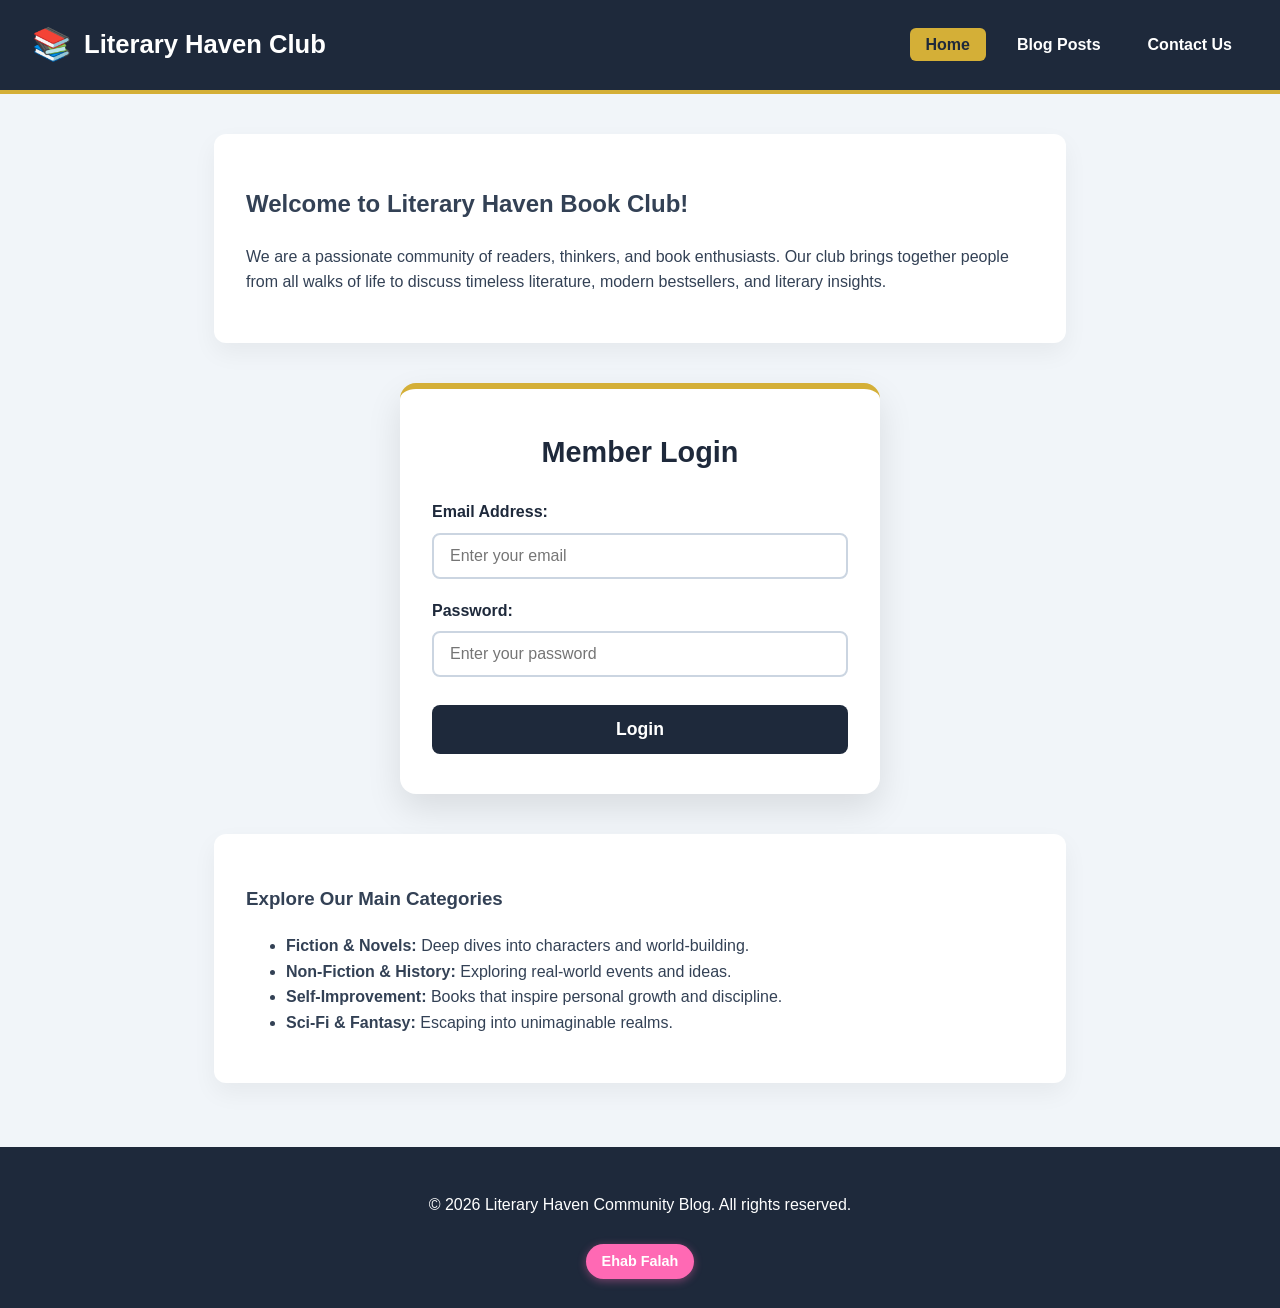
<file: index.html>
<!DOCTYPE html>
<html lang="en">
<head>
    <meta charset="UTF-8">
    <meta name="viewport" content="width=device-width, initial-scale=1.0">
    <title>Book Lovers Community - Home</title>
    <link rel="stylesheet" href="css/style.css">
</head>
<body>

    <!-- Semantic Header with Logo & Nav -->
    <header>
        <div class="logo-container">
            <span class="logo-icon">📚</span>
            <h1>Literary Haven Club</h1>
        </div>
        <nav>
            <ul>
                <li><a href="index.html" class="active">Home</a></li>
                <li><a href="posts.html">Blog Posts</a></li>
                <li><a href="contact.html">Contact Us</a></li>
            </ul>
        </nav>
    </header>

    <!-- Semantic Main Content -->
    <main>
        <!-- Hero Section -->
        <section class="hero-section">
            <h2>Welcome to Literary Haven Book Club!</h2>
            <p>We are a passionate community of readers, thinkers, and book enthusiasts. Our club brings together people from all walks of life to discuss timeless literature, modern bestsellers, and literary insights.</p>
        </section>

        <!-- Member Login Form Section -->
        <section class="login-section">
            <h3>Member Login</h3>
            <form action="#" method="POST" class="login-form">
                <div class="form-group">
                    <label for="email">Email Address:</label>
                    <input type="email" id="email" name="email" placeholder="Enter your email" required>
                </div>

                <div class="form-group">
                    <label for="password">Password:</label>
                    <input type="password" id="password" name="password" placeholder="Enter your password" required>
                </div>

                <button type="submit" class="btn-login">Login</button>
            </form>
        </section>

        <!-- Book Categories Section -->
        <section class="hero-section">
            <h3>Explore Our Main Categories</h3>
            <ul>
                <li><strong>Fiction & Novels:</strong> Deep dives into characters and world-building.</li>
                <li><strong>Non-Fiction & History:</strong> Exploring real-world events and ideas.</li>
                <li><strong>Self-Improvement:</strong> Books that inspire personal growth and discipline.</li>
                <li><strong>Sci-Fi & Fantasy:</strong> Escaping into unimaginable realms.</li>
            </ul>
        </section>
    </main>

    <!-- Semantic Footer -->
    <footer>
    <p>&copy; 2026 Literary Haven Community Blog. All rights reserved.</p>
    <div class="designer-box">Ehab Falah</div>
</footer>
</body>
</html>
</file>
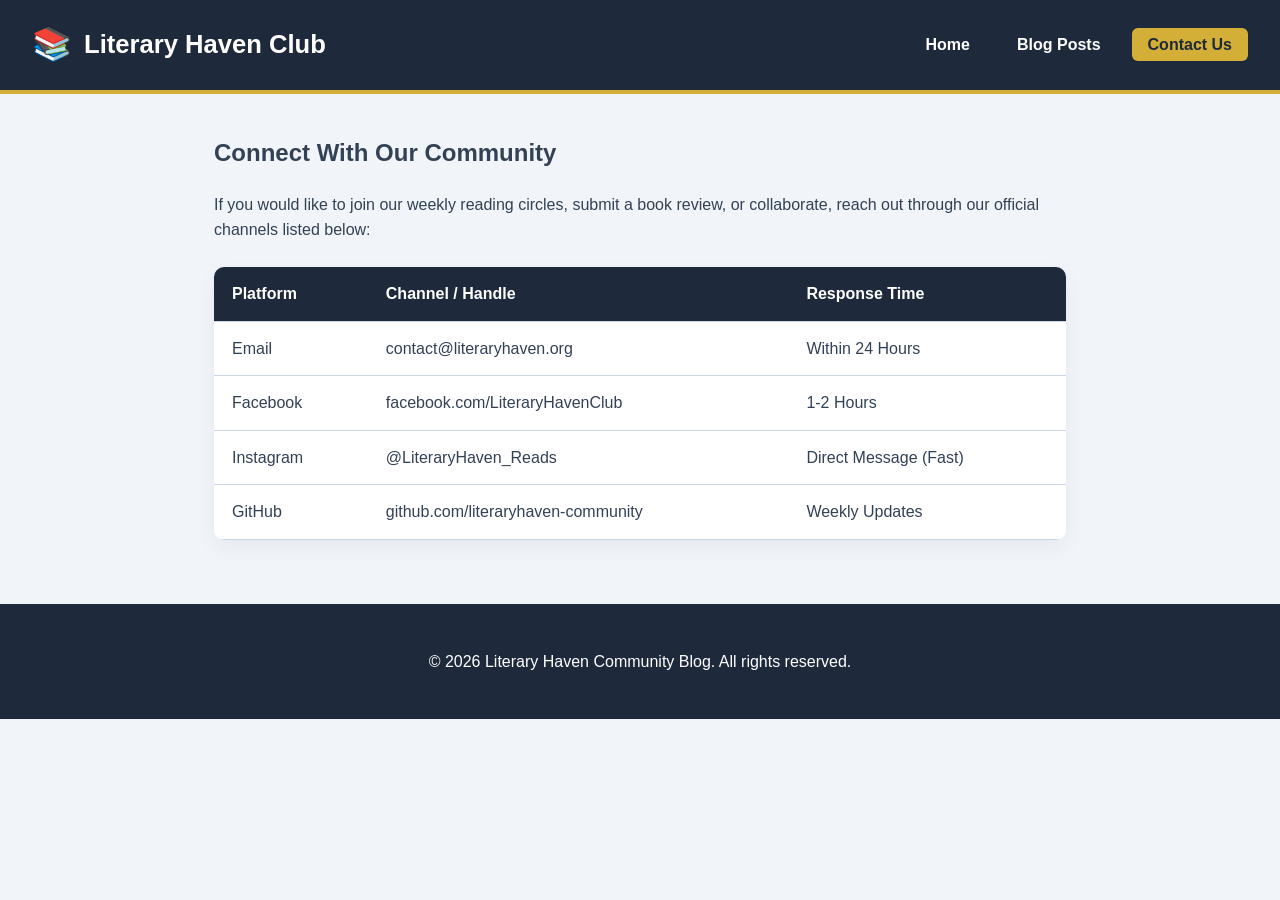
<file: contact.html>
<!DOCTYPE html>
<html lang="en">
<head>
    <meta charset="UTF-8">
    <meta name="viewport" content="width=device-width, initial-scale=1.0">
    <title>Book Club - Contact Us</title>
    <link rel="stylesheet" href="css/style.css">
</head>
<body>

    <header>
        <div class="logo-container">
            <span class="logo-icon">📚</span>
            <h1>Literary Haven Club</h1>
        </div>
        <nav>
            <ul>
                <li><a href="index.html">Home</a></li>
                <li><a href="posts.html">Blog Posts</a></li>
                <li><a href="contact.html" class="active">Contact Us</a></li>
            </ul>
        </nav>
    </header>

    <main>
        <h2>Connect With Our Community</h2>
        <p>If you would like to join our weekly reading circles, submit a book review, or collaborate, reach out through our official channels listed below:</p>

        <!-- Table showing communication channels as required in Week 3 -->
        <table>
            <thead>
                <tr>
                    <th>Platform</th>
                    <th>Channel / Handle</th>
                    <th>Response Time</th>
                </tr>
            </thead>
            <tbody>
                <tr>
                    <td>Email</td>
                    <td>contact@literaryhaven.org</td>
                    <td>Within 24 Hours</td>
                </tr>
                <tr>
                    <td>Facebook</td>
                    <td>facebook.com/LiteraryHavenClub</td>
                    <td>1-2 Hours</td>
                </tr>
                <tr>
                    <td>Instagram</td>
                    <td>@LiteraryHaven_Reads</td>
                    <td>Direct Message (Fast)</td>
                </tr>
                <tr>
                    <td>GitHub</td>
                    <td>github.com/literaryhaven-community</td>
                    <td>Weekly Updates</td>
                </tr>
            </tbody>
        </table>
    </main>

    <footer>
        <p>&copy; 2026 Literary Haven Community Blog. All rights reserved.</p>
    </footer>

</body>
</html>
</file>
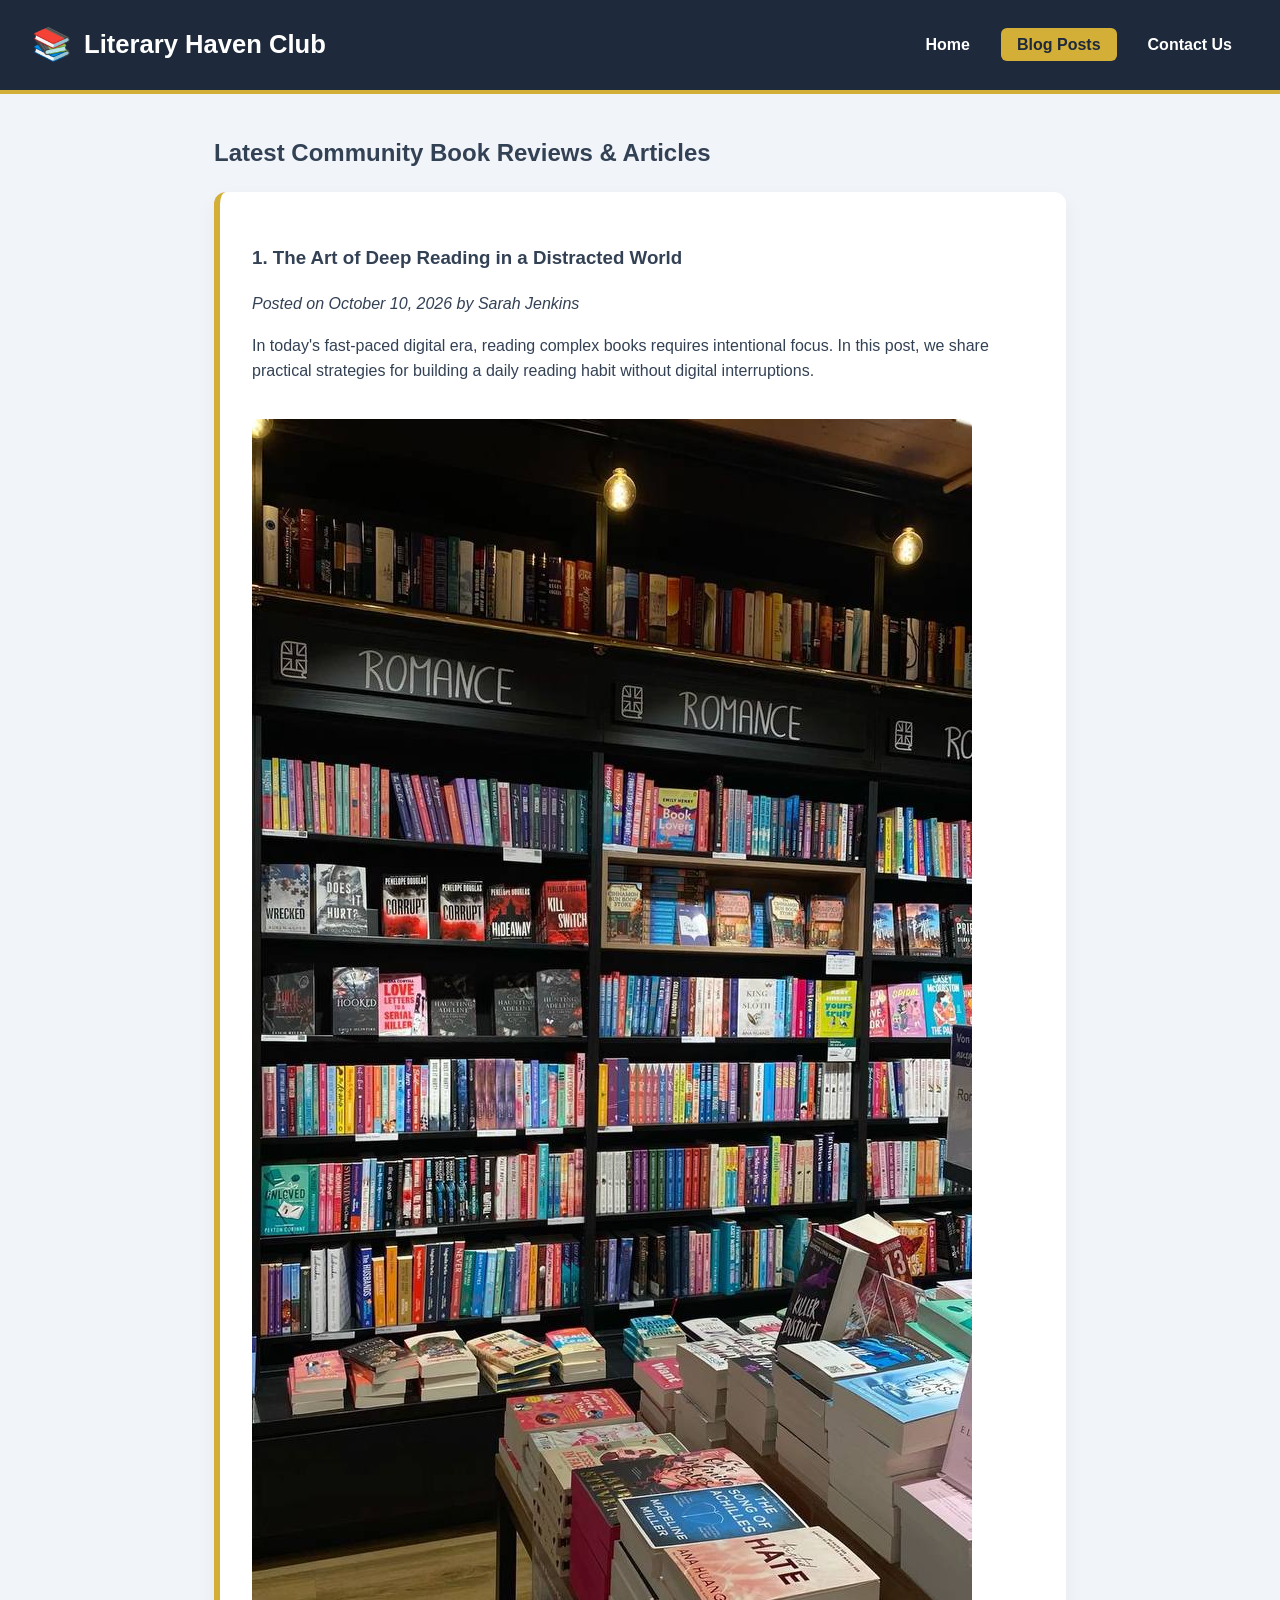
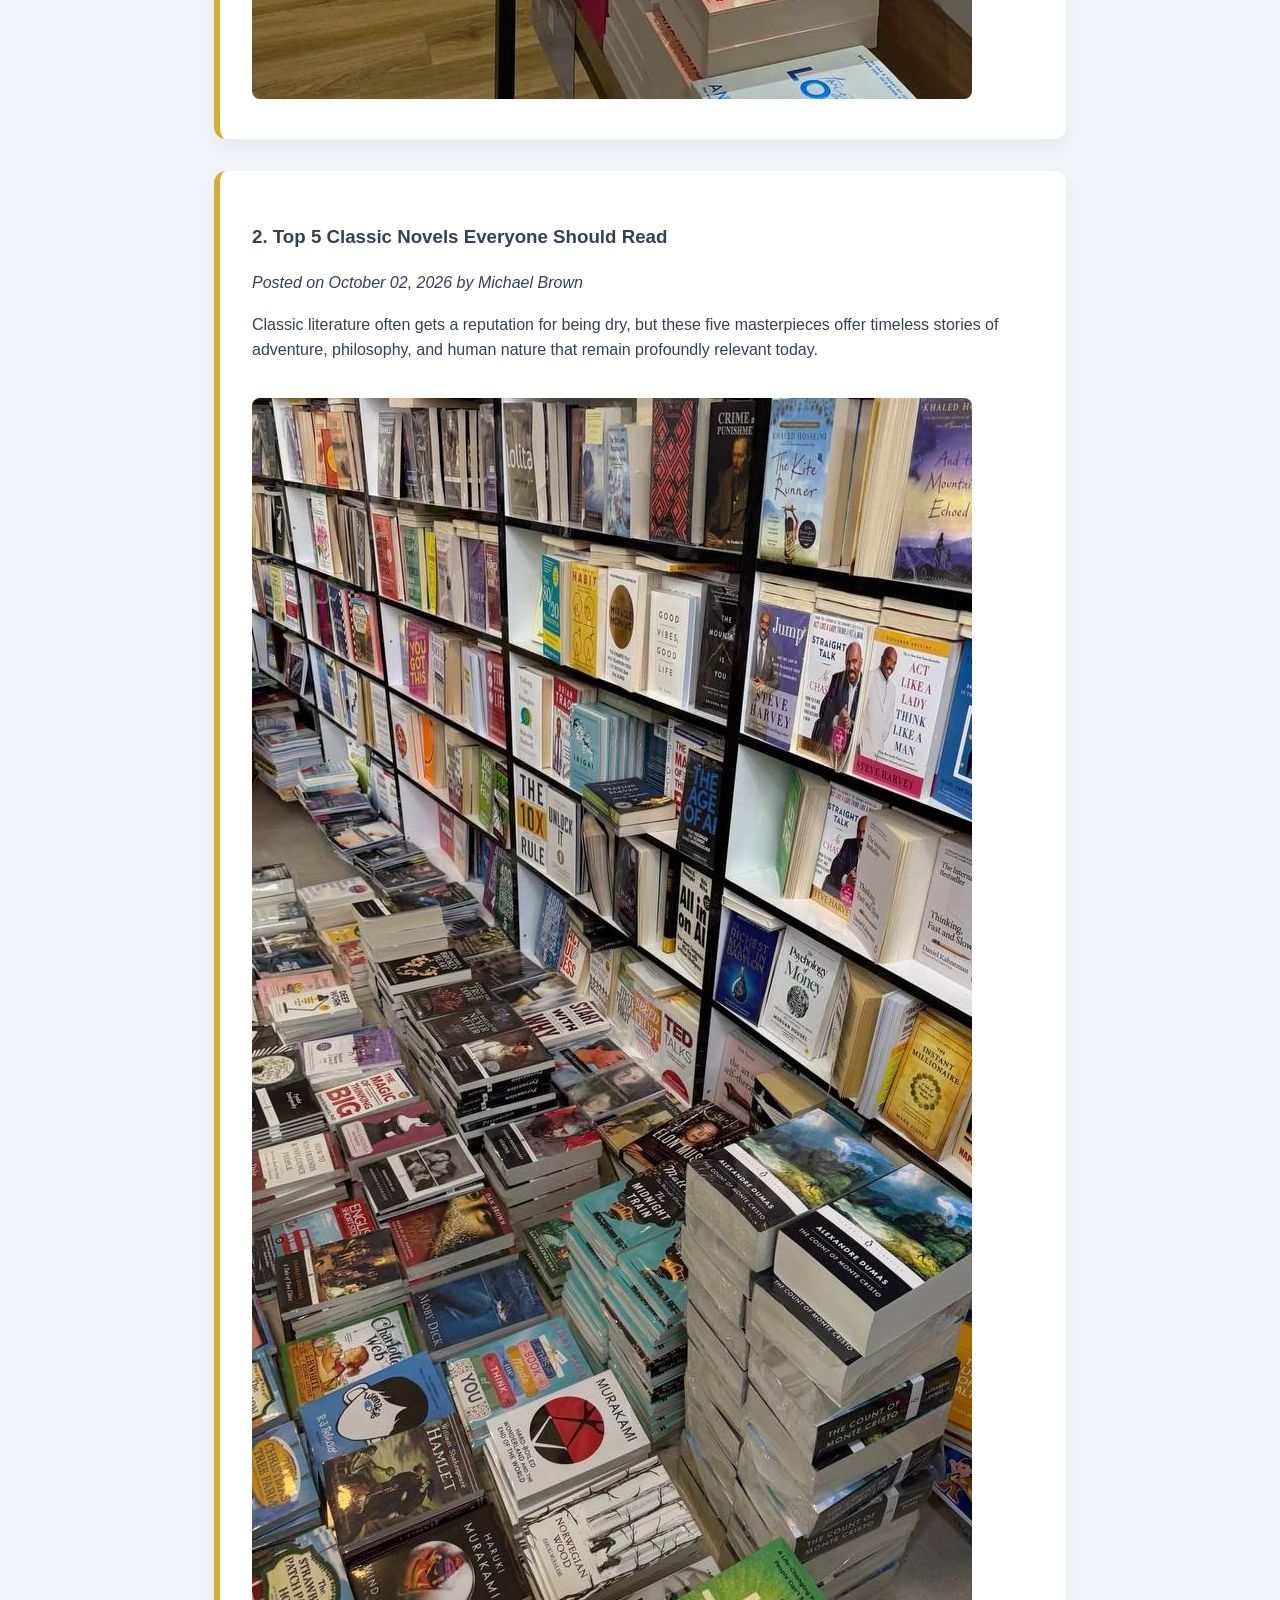
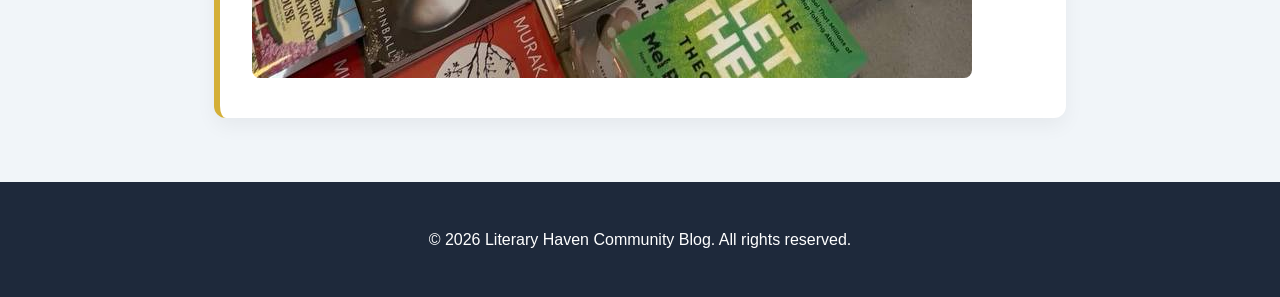
<file: posts.html>
<!DOCTYPE html>
<html lang="en">
<head>
    <meta charset="UTF-8">
    <meta name="viewport" content="width=device-width, initial-scale=1.0">
    <title>Book Club Blog - Posts</title>
    <link rel="stylesheet" href="css/style.css">
</head>
<body>

    <header>
        <div class="logo-container">
            <span class="logo-icon">📚</span>
            <h1>Literary Haven Club</h1>
        </div>
        <nav>
            <ul>
                <li><a href="index.html">Home</a></li>
                <li><a href="posts.html" class="active">Blog Posts</a></li>
                <li><a href="contact.html">Contact Us</a></li>
            </ul>
        </nav>
    </header>

    <main>
        <h2>Latest Community Book Reviews & Articles</h2>

        <!-- Semantic Article 1 -->
        <article class="blog-post">
            <h3>1. The Art of Deep Reading in a Distracted World</h3>
            <p><em>Posted on October 10, 2026 by Sarah Jenkins</em></p>
            <p>In today's fast-paced digital era, reading complex books requires intentional focus. In this post, we share practical strategies for building a daily reading habit without digital interruptions.</p>
            <img src="images/sample_post1.jpg" alt="A cozy reading setup with an open book and coffee">
        </article>

        <!-- Semantic Article 2 -->
        <article class="blog-post">
            <h3>2. Top 5 Classic Novels Everyone Should Read</h3>
            <p><em>Posted on October 02, 2026 by Michael Brown</em></p>
            <p>Classic literature often gets a reputation for being dry, but these five masterpieces offer timeless stories of adventure, philosophy, and human nature that remain profoundly relevant today.</p>
            <img src="images/sample_post2.jpg" alt="A classic library bookshelf filled with old books">
        </article>
    </main>

    <footer>
        <p>&copy; 2026 Literary Haven Community Blog. All rights reserved.</p>
    </footer>

</body>
</html>
</file>
<file: css/style.css>
/* الألوان والقواعد الأساسية */
:root {
    --primary-color: #1e293b;
    --accent-color: #d4af37;
    --bg-color: #f1f5f9;
    --card-bg: #ffffff;
    --text-color: #334155;
    --border-color: #cbd5e1;
}

* {
    box-sizing: border-box;
}

body {
    font-family: 'Segoe UI', Tahoma, Geneva, Verdana, sans-serif;
    background-color: var(--bg-color);
    color: var(--text-color);
    margin: 0;
    padding: 0;
    line-height: 1.6;
}

/* ترويسة الصفحة */
header {
    background-color: var(--primary-color);
    color: white;
    padding: 1.2rem 2rem;
    display: flex;
    justify-content: space-between;
    align-items: center;
    border-bottom: 4px solid var(--accent-color);
}

.logo-container {
    display: flex;
    align-items: center;
    gap: 12px;
}

.logo-icon {
    font-size: 2rem;
}

header h1 {
    margin: 0;
    font-size: 1.6rem;
}

nav ul {
    list-style: none;
    display: flex;
    gap: 15px;
    margin: 0;
    padding: 0;
}

nav a {
    color: white;
    text-decoration: none;
    font-weight: 600;
    padding: 8px 16px;
    border-radius: 6px;
}

nav a:hover, nav a.active {
    background-color: var(--accent-color);
    color: var(--primary-color);
}

/* المحتوى الرئيسي */
main {
    max-width: 900px;
    margin: 2.5rem auto;
    padding: 0 1.5rem;
}

.hero-section {
    background-color: var(--card-bg);
    padding: 2rem;
    border-radius: 12px;
    box-shadow: 0 10px 25px rgba(0,0,0,0.05);
    margin-bottom: 2.5rem;
}

/* 🎯 تنسيق بطاقة تسجيل الدخول الكبيرة والاحترافية */
.login-section {
    background-color: var(--card-bg);
    padding: 2.5rem 2rem;
    border-radius: 16px;
    box-shadow: 0 15px 35px rgba(0, 0, 0, 0.1);
    margin: 2.5rem auto;
    max-width: 480px; /* يجعلها بطاقة بارزة في المنتصف */
    border-top: 6px solid var(--accent-color);
}

.login-section h3 {
    margin-top: 0;
    margin-bottom: 1.5rem;
    color: var(--primary-color);
    text-align: center;
    font-size: 1.8rem;
}

.login-form {
    display: flex;
    flex-direction: column;
    gap: 1.2rem;
}

.form-group {
    display: flex;
    flex-direction: column;
    gap: 8px;
    text-align: left;
}

.form-group label {
    font-weight: 600;
    color: var(--primary-color);
}

.form-group input {
    width: 100%;
    padding: 12px 16px;
    border: 2px solid var(--border-color);
    border-radius: 8px;
    font-size: 1rem;
}

.form-group input:focus {
    outline: none;
    border-color: var(--accent-color);
}

.btn-login {
    background-color: var(--primary-color);
    color: white;
    border: none;
    padding: 14px;
    font-size: 1.1rem;
    font-weight: 700;
    border-radius: 8px;
    cursor: pointer;
    margin-top: 0.5rem;
    transition: all 0.3s ease;
}

.btn-login:hover {
    background-color: var(--accent-color);
    color: var(--primary-color);
}

/* باقي التنسيقات للمقالات والجدول والفوتر */
.blog-post {
    background-color: var(--card-bg);
    border-radius: 12px;
    padding: 2rem;
    margin-bottom: 2rem;
    box-shadow: 0 8px 20px rgba(0,0,0,0.05);
    border-left: 6px solid var(--accent-color);
}

.blog-post img {
    max-width: 100%;
    height: auto;
    border-radius: 8px;
    margin-top: 1.2rem;
}

table {
    width: 100%;
    border-collapse: collapse;
    margin-top: 1.5rem;
    background-color: var(--card-bg);
    border-radius: 10px;
    overflow: hidden;
    box-shadow: 0 8px 20px rgba(0,0,0,0.05);
}

th, td {
    padding: 14px 18px;
    text-align: left;
    border-bottom: 1px solid var(--border-color);
}

th {
    background-color: var(--primary-color);
    color: white;
}

footer {
    text-align: center;
    padding: 1.8rem;
    background-color: var(--primary-color);
    color: white;
    margin-top: 4rem;
}
.designer-box {
    background-color: #ff69b4;
    color: #ffffff;
    padding: 6px 16px;
    border-radius: 20px;
    font-weight: bold;
    font-size: 0.9rem;
    display: inline-block;
    margin-top: 10px;
    box-shadow: 0 2px 8px rgba(255, 105, 180, 0.4);
}
</file>
